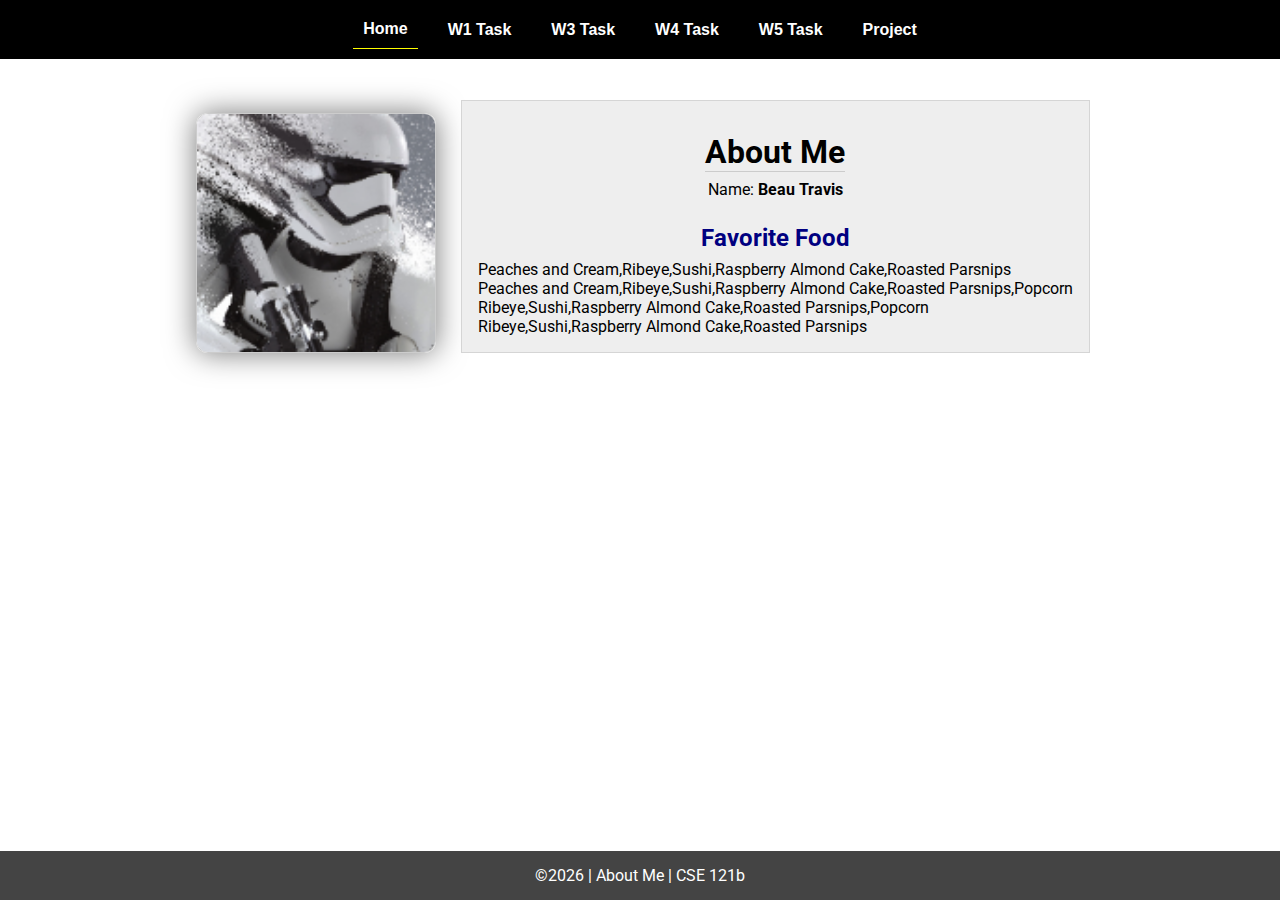
<file: index.html>
<!DOCTYPE html>
<html lang="en">
  <head>
    <meta charset="UTF-8" />
    <meta name="viewport" content="width=device-width, initial-scale=1.0" />
    <title>About Me | CSE 121b | W02: Programming Tasks</title>
    <link rel="preconnect" href="https://fonts.googleapis.com" />
    <link rel="preconnect" href="https://fonts.gstatic.com" crossorigin />
    <link
      href="https://fonts.googleapis.com/css2?family=Roboto:wght@400;600&display=swap"
      rel="stylesheet"
    />
    <link rel="stylesheet" href="styles/main.css" />
  </head>

  <body>
    <nav>
      <ul id="menu">
        <li><a id="toggleMenu">&equiv;</a></li>
        <li><a href="index.html" class="active">Home</a></li>
        <li><a href="w01-task.html">W1 Task</a></li>
        <li><a href="w03-task.html">W3 Task</a></li>
        <li><a href="w04-task.html">W4 Task</a></li>
        <li><a href="w05-task.html">W5 Task</a></li>
        <li><a href="project.html">Project</a></li>
      </ul>
    </nav>
    <main id="home">
      <picture>
        <img src="images/placeholder.png" alt="Placeholder Image" />
      </picture>
      <section>
        <h1>About Me</h1>
        <div class="info">Name: <span id="name"></span></div>
        <h2>Favorite Food</h2>
        <div class="block" id="food"></div>
      </section>
    </main>
    <footer>&copy;<span id="year"></span> | About Me | CSE 121b</footer>
    <script src="scripts/main.js"></script>
    <script src="scripts/w02-task.js"></script>
  </body>
</html>
</file>
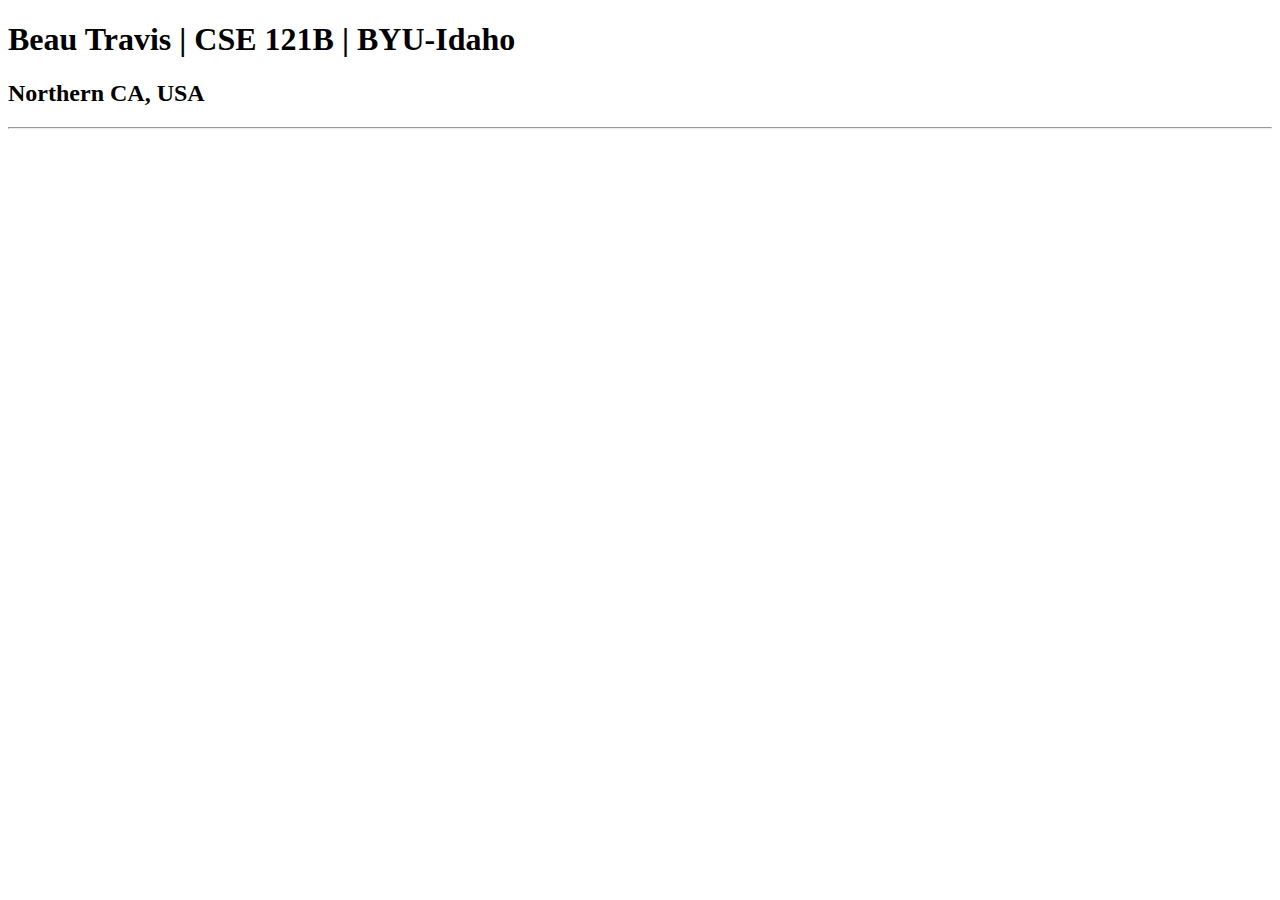
<file: index-old.html>
<!DOCTYPE html>
<html lang="en">
<head>
    <meta charset="UTF-8">
    <meta name="viewport" content="width=device-width, initial-scale=1.0">
    <title>Beau Travis | CSE 121B | BYU-Idaho</title>
</head>
<body>
    <h1>Beau Travis | CSE 121B | BYU-Idaho</h1>
    <h2>Northern CA, USA</h2>    
    <hr>
</body>
</html>
</file>
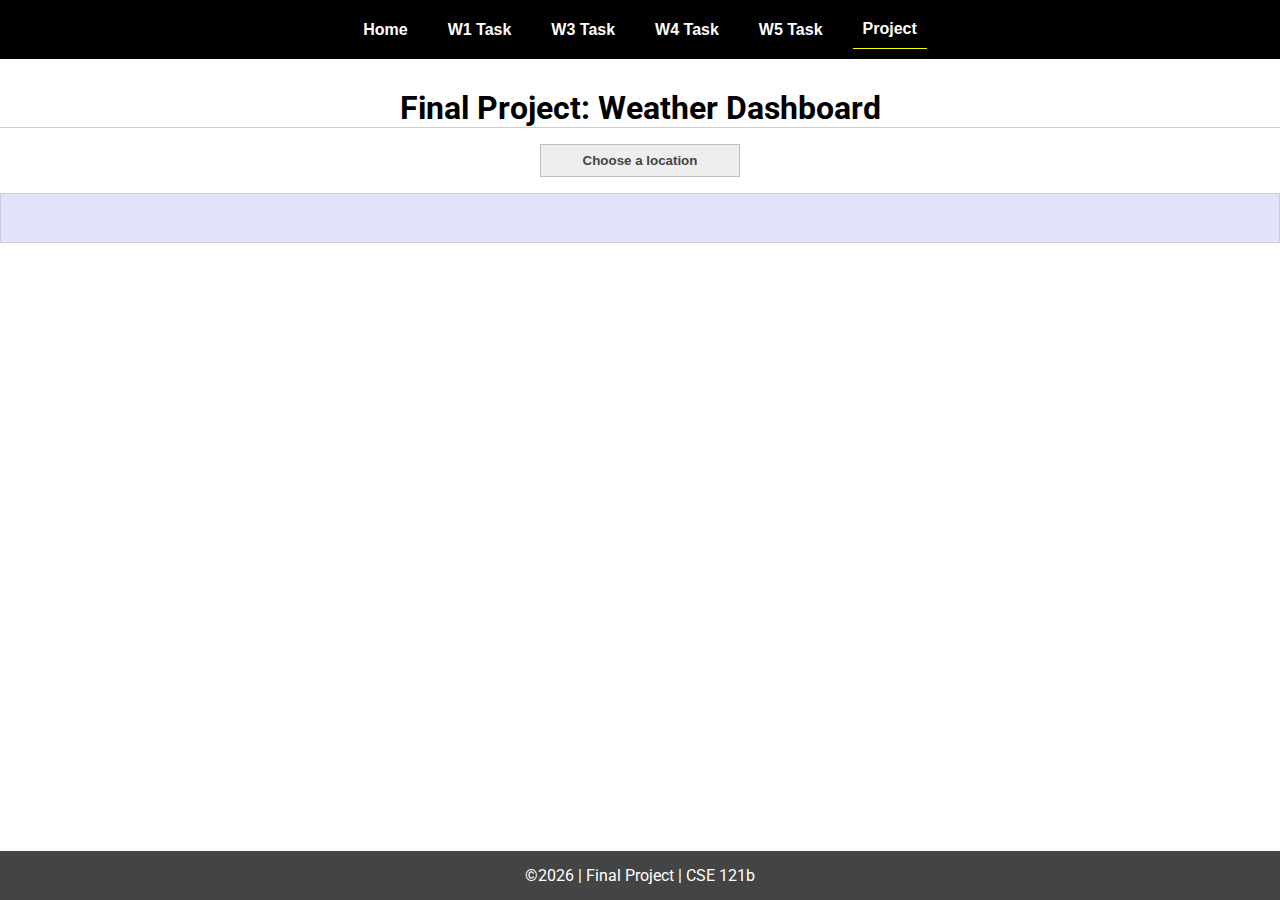
<file: project.html>
<html lang="en">
  <head>
    <meta charset="UTF-8" />
    <meta name="viewport" content="width=device-width, initial-scale=1.0" />
    <title>CSE 121b | Final Project</title>
    <link rel="preconnect" href="https://fonts.googleapis.com" />
    <link rel="preconnect" href="https://fonts.gstatic.com" crossorigin />
    <link
      href="https://fonts.googleapis.com/css2?family=Roboto:wght@400;600&display=swap"
      rel="stylesheet"
    />
    <link rel="stylesheet" href="styles/main.css" />
  </head>
  <body>
    <nav>
      <ul id="menu">
        <li><a id="toggleMenu">&equiv;</a></li>
        <li><a href="index.html">Home</a></li>
        <li><a href="w01-task.html">W1 Task</a></li>
        <li><a href="w03-task.html">W3 Task</a></li>
        <li><a href="w04-task.html">W4 Task</a></li>
        <li><a href="w05-task.html">W5 Task</a></li>
        <li><a href="project.html" class="active">Project</a></li>
      </ul>
    </nav>
    >
    <main>
      <header>
        <h1>Final Project: Weather Dashboard</h1>
      </header>
      <select id="selectedPlace" title="Choose a location">
        <option value="" disabled selected>Choose a location</option>
        <option value="sanDiego">San Diego</option>
        <option value="sacramento">Sacramento</option>
        <option value="saltLake">Salt Lake City</option>
        <option value="london">London</option>
      </select>
      <section id="section2">
      <div id="weather"></div>
    </section>
    </main>
    <footer>&copy;<span id="year"></span> | Final Project | CSE 121b</footer>
    <script src="scripts/main.js"></script>
    <script>
      document.getElementById("year").innerHTML = new Date().getFullYear();
    </script>
    <script type="module" src="scripts/project.js"></script>
  </body>
</html>
</file>
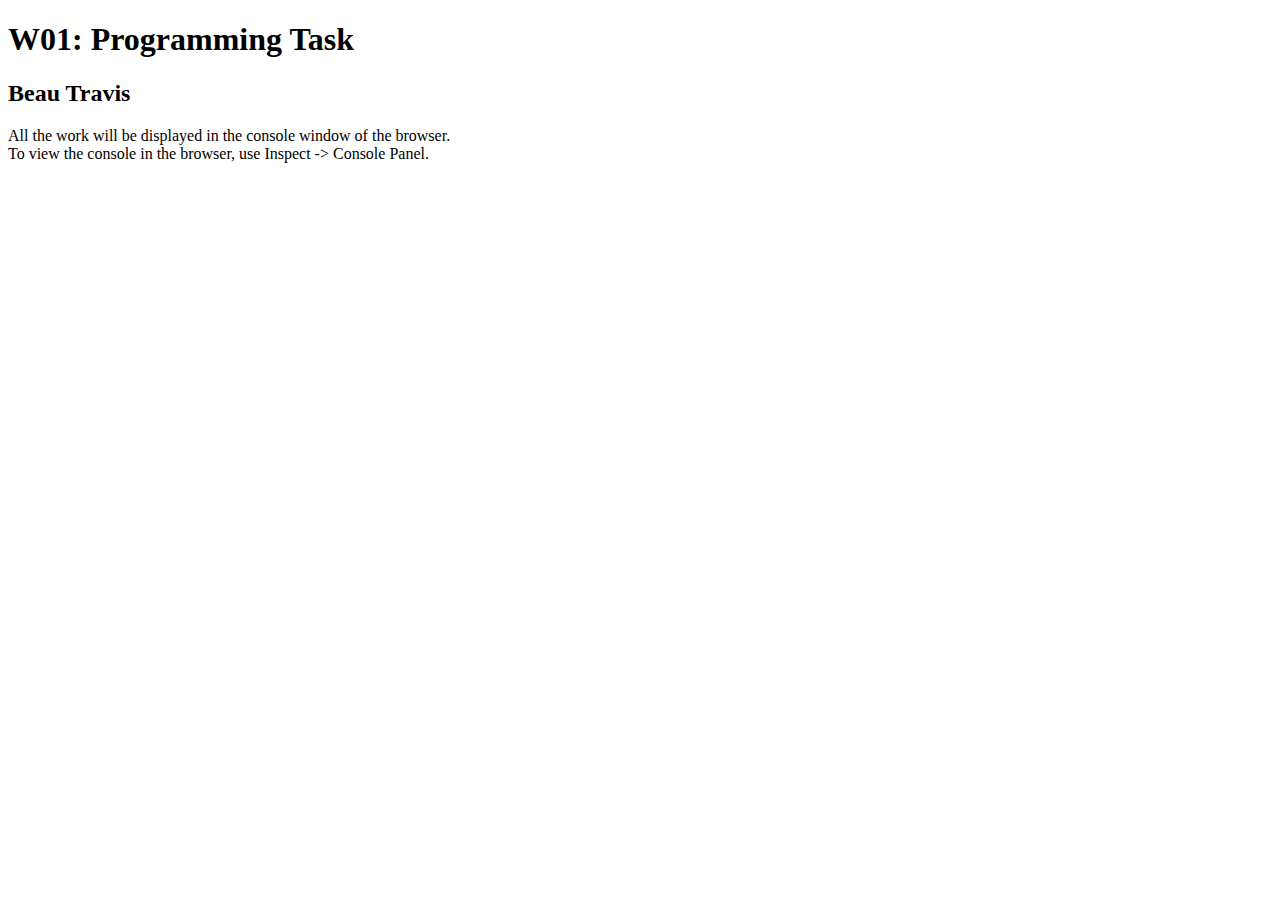
<file: w01-task.html>
<!DOCTYPE html>
<html lang="en">
  <head>
    <meta charset="UTF-8" />
    <meta name="viewport" content="width=device-width, initial-scale=1.0" />
    <title>W01: Programming Task</title>
  </head>

  <body>
    <h1>W01: Programming Task</h1>
    <h2>Beau Travis</h2>
    <p>
      All the work will be displayed in the console window of the browser.
      <br />To view the console in the browser, use Inspect -> Console Panel.
    </p>

    <script src="w01-task.js"></script>
  </body>
</html>
</file>
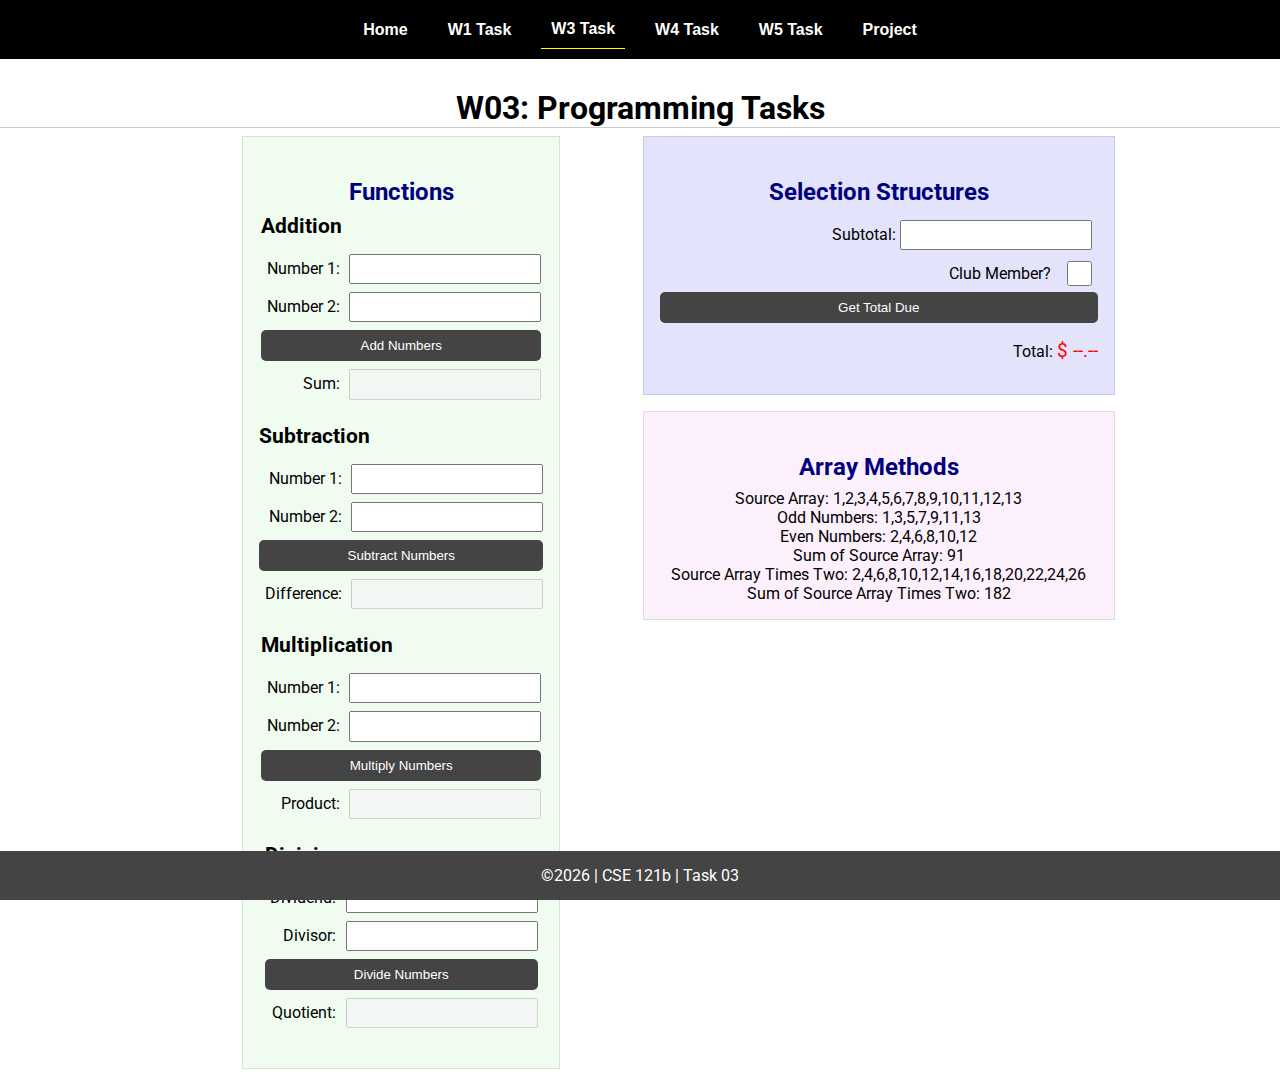
<file: w03-task.html>
<!DOCTYPE html>
<html lang="en">
  <head>
    <meta charset="UTF-8" />
    <meta name="viewport" content="width=device-width, initial-scale=1.0" />
    <title>CSE 121b | W03: Programming Tasks</title>
    <link rel="preconnect" href="https://fonts.googleapis.com" />
    <link rel="preconnect" href="https://fonts.gstatic.com" crossorigin />
    <link
      href="https://fonts.googleapis.com/css2?family=Roboto:wght@400;600&display=swap"
      rel="stylesheet"
    />
    <link rel="stylesheet" href="styles/main.css" />
  </head>

  <body>
    <nav>
      <ul id="menu">
        <li><a id="toggleMenu">&equiv;</a></li>
        <li><a href="index.html">Home</a></li>
        <li><a href="w01-task.html">W1 Task</a></li>
        <li><a href="w03-task.html" class="active">W3 Task</a></li>
        <li><a href="w04-task.html">W4 Task</a></li>
        <li><a href="w05-task.html">W5 Task</a></li>
        <li><a href="project.html">Project</a></li>
      </ul>
    </nav>
    >
    <header>
      <h1>W03: Programming Tasks</h1>
    </header>
    <main id="task3">
      <section id="section1">
        <h2>Functions</h2>
        <article>
          <h3>Addition</h3>
          <div>
            <label for="add1">Number 1:</label>
            <input type="text" id="add1" name="add1" />
          </div>
          <div>
            <label for="add2">Number 2:</label>
            <input type="text" id="add2" name="add2" />
          </div>
          <div>
            <input type="button" id="addNumbers" value="Add Numbers" />
          </div>
          <div>
            <label for="sum">Sum:</label>
            <input type="text" id="sum" name="sum" disabled />
          </div>
        </article>
        <article>
          <h3>Subtraction</h3>
          <div>
            <label for="subtract1">Number 1:</label>
            <input type="text" id="subtract1" name="subtract1" />
          </div>
          <div>
            <label for="subtract2">Number 2:</label>
            <input type="text" id="subtract2" name="subtract2" />
          </div>
          <div>
            <input
              type="button"
              id="subtractNumbers"
              value="Subtract Numbers"
            />
          </div>
          <div>
            <label for="difference">Difference:</label>
            <input type="text" id="difference" name="difference" disabled />
          </div>
        </article>
        <article>
          <h3>Multiplication</h3>
          <div>
            <label for="factor1">Number 1:</label>
            <input type="text" id="factor1" name="factor1" />
          </div>
          <div>
            <label for="factor2">Number 2:</label>
            <input type="text" id="factor2" name="factor2" />
          </div>
          <div>
            <input
              type="button"
              id="multiplyNumbers"
              value="Multiply Numbers"
            />
          </div>
          <div>
            <label for="product">Product:</label>
            <input type="text" id="product" name="product" disabled />
          </div>
        </article>
        <article>
          <h3>Division</h3>
          <div>
            <label for="dividend">Dividend:</label>
            <input type="text" id="dividend" name="dividend" />
          </div>
          <div>
            <label for="divisor">Divisor:</label>
            <input type="text" id="divisor" name="divisor" />
          </div>
          <div>
            <input type="button" id="divideNumbers" value="Divide Numbers" />
          </div>
          <div>
            <label for="quotient">Quotient:</label>
            <input type="text" id="quotient" name="quotient" disabled />
          </div>
        </article>
      </section>
      <div>
        <section id="section2">
          <h2>Selection Structures</h2>
          <label class="right"
            >Subtotal:
            <input type="number" id="subtotal" size="5" />
          </label>
          <label class="middle right">
            Club Member?
            <input type="checkbox" id="member" />
          </label>
          <div class="right">
            <input type="button" id="getTotal" value="Get Total Due" />
          </div>
          <div class="right">
            Total:
            <span class="larger" id="total">$ --.--</span>
          </div>
        </section>
        <section id="section3">
          <h2>Array Methods</h2>
          <p>Source Array: <span id="array"></span></p>
          <p>Odd Numbers: <span id="odds"></span></p>
          <p>Even Numbers: <span id="evens"></span></p>
          <p>Sum of Source Array: <span id="sumOfArray"></span></p>
          <p>Source Array Times Two: <span id="multiplied"></span></p>
          <p>
            Sum of Source Array Times Two: <span id="sumOfMultiplied"></span>
          </p>
        </section>
      </div>
    </main>
    <footer>&copy;<span id="year"></span> | CSE 121b | Task 03</footer>
    <script src="scripts/main.js"></script>
    <!-- I dont think the below is needed with what we do in the .js script for this week... -->
    <script>
      document.getElementById("year").innerHTML = new Date().getFullYear();
    </script>
    <script src="scripts/w03-task.js"></script>
  </body>
</html>
</file>
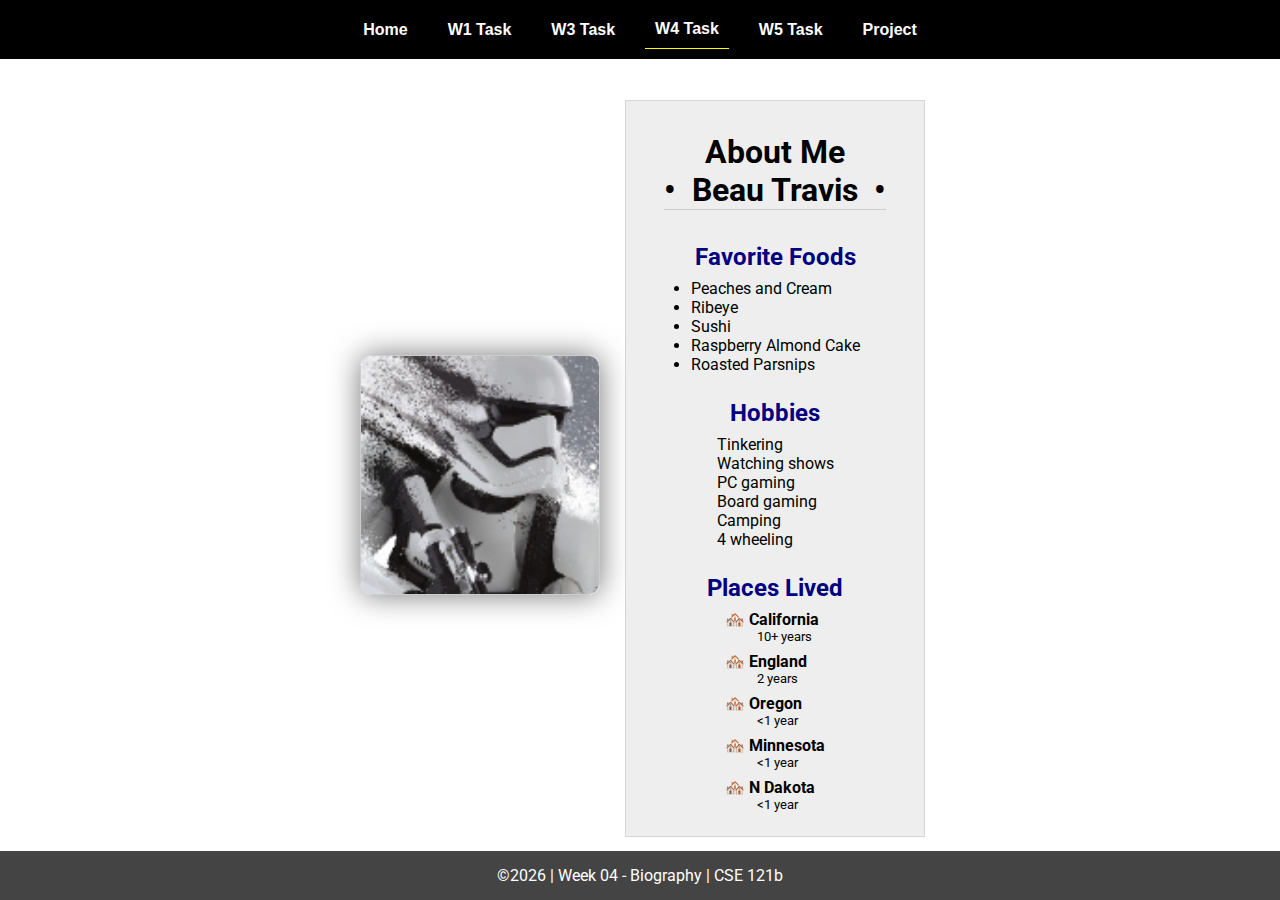
<file: w04-task.html>
<!DOCTYPE html>
<html lang="en">
  <head>
    <meta charset="UTF-8" />
    <meta name="viewport" content="width=device-width, initial-scale=1.0" />
    <title>CSE 121b | W04: Programming Tasks</title>
    <link rel="preconnect" href="https://fonts.googleapis.com" />
    <link rel="preconnect" href="https://fonts.gstatic.com" crossorigin />
    <link
      href="https://fonts.googleapis.com/css2?family=Roboto:wght@400;600&display=swap"
      rel="stylesheet"
    />
    <link rel="stylesheet" href="styles/main.css" />
  </head>

  <body>
    <nav>
      <ul id="menu">
        <li><a id="toggleMenu">&equiv;</a></li>
        <li><a href="index.html">Home</a></li>
        <li><a href="w01-task.html">W1 Task</a></li>
        <li><a href="w03-task.html">W3 Task</a></li>
        <li><a href="w04-task.html" class="active">W4 Task</a></li>
        <li><a href="w05-task.html">W5 Task</a></li>
        <li><a href="project.html">Project</a></li>
      </ul>
    </nav>
    <main id="home">
      <picture>
        <img id="photo" src="images/placeholder.png" alt="Placeholder Image" />
      </picture>
      <section>
        <h1>About Me<br />• &nbsp;<span id="name"></span>&nbsp; •</h1>
        <h2>Favorite Foods</h2>
        <ul id="favorite-foods"></ul>
        <h2>Hobbies</h2>
        <ul id="hobbies"></ul>
        <h2>Places Lived</h2>
        <dl id="places-lived"></dl>
      </section>
    </main>

    <footer>
      &copy;<span id="year"></span> | Week 04 - Biography | CSE 121b
    </footer>
    <script src="scripts/main.js"></script>
    <script>
      document.getElementById("year").innerHTML = new Date().getFullYear();
    </script>
    <script src="scripts/w04-task.js"></script>
  </body>
</html>
</file>
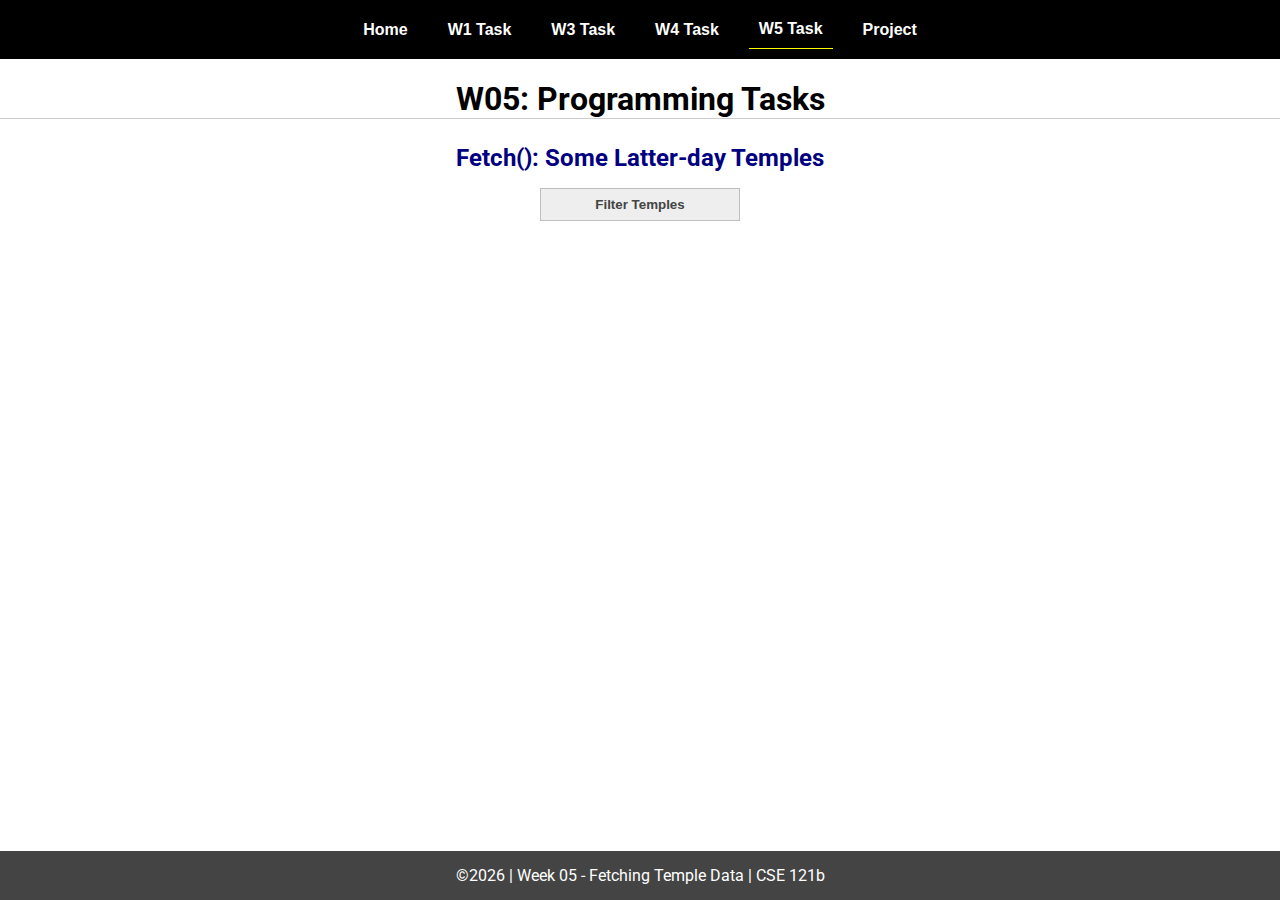
<file: w05-task.html>
<!DOCTYPE html>
<html lang="en">
  <head>
    <meta charset="UTF-8" />
    <meta name="viewport" content="width=device-width, initial-scale=1.0" />
    <title>CSE 121b | W05: Programming Tasks</title>
    <link rel="preconnect" href="https://fonts.googleapis.com" />
    <link rel="preconnect" href="https://fonts.gstatic.com" crossorigin />
    <link
      href="https://fonts.googleapis.com/css2?family=Roboto:wght@400;600&display=swap"
      rel="stylesheet"
    />
    <link rel="stylesheet" href="styles/main.css" />
  </head>

  <body>
    <nav>
      <ul id="menu">
        <li><a id="toggleMenu">&equiv;</a></li>
        <li><a href="index.html">Home</a></li>
        <li><a href="w01-task.html">W1 Task</a></li>
        <li><a href="w03-task.html">W3 Task</a></li>
        <li><a href="w04-task.html">W4 Task</a></li>
        <li><a href="w05-task.html" class="active">W5 Task</a></li>
        <li><a href="project.html">Project</a></li>
      </ul>
    </nav>
    <main id="gridly">
      <h1>W05: Programming Tasks</h1>
      <h2>Fetch(): Some Latter-day Temples</h2>

      <select id="sortBy" title="Choose a data filter.">
        <option value="" disabled selected>Filter Temples</option>
        <option value="utah">Utah</option>
        <option value="notutah">Outside of Utah</option>
        <option value="older">Built Before 1950</option>
        <option value="all">No Filter</option>
      </select>

      <div id="temples"></div>
    </main>

    <footer>
      &copy;<span id="year"></span> | Week 05 - Fetching Temple Data | CSE 121b
    </footer>
    <script src="scripts/main.js"></script>
    <script>
      document.getElementById("year").innerHTML = new Date().getFullYear();
    </script>
    <script src="scripts/w05-task.js"></script>
  </body>
</html>
</file>
<file: styles/main.css>
/* Universal Selector */
* {
  margin: 0;
  padding: 0;
  box-sizing: border-box;
}

/* HTML Selectors */
body {
  font-family: "Roboto", Helvetica, sans-serif;
}

nav {
  background-color: black;
  width: 100%;
  position: fixed;
  top: 0;
}

nav ul {
  display: flex;
  flex-direction: column;
  align-items: center;
  max-width: -moz-fit-content;
  max-width: fit-content;
  margin: 0 auto;
}

nav ul li {
  flex: 1 1 auto;
}

nav ul li:first-child {
  display: block;
  font-size: 2rem;
}

nav ul li:first-child a {
  padding: 1px 10px;
}

nav ul li {
  display: none;
  list-style: none;
  margin: 10px;
}

nav ul li a {
  display: block;
  padding: 10px;
  text-decoration: none;
  font-weight: 600;
  color: white;
  text-align: center;
  font-family: "Arial Narrow", Arial, sans-serif;
}

nav ul li a:hover {
  background-color: #efefef;
  color: black;
}

h1,
h2 {
  text-align: center;
  margin: 1rem 0 0.5rem;
}

h1 {
  border-bottom: 1px solid #ccc;
}

#gridly h1 {
  margin-top: 80px;
}

h2 {
  font-size: 1.5rem;
  color: navy;
  text-align: center;
  margin-top: 25px;
}

h3 {
  font-size: 1.3rem;
  margin-bottom: 1rem;
}

header {
  margin-top: 70px;
}

picture {
  margin: 0 auto;
}

picture img {
  width: 240px;
  height: auto;
  border-radius: 5%;
  border: 1px solid #ccc;
  box-shadow: 0 0 30px #777;
}

section {
  display: flex;
  flex-direction: column;
  align-items: center;
  margin: 0 auto 1rem;
  border: 1px solid rgba(0, 0, 0, 0.1);
  padding: 1rem;
  background-color: #eee;
}

article {
  margin-bottom: 1rem;
}

article div {
  margin-bottom: 0.5rem;
  text-align: right;
}

label {
  padding: 0.35rem;
}

input {
  padding: 0.35rem;
}

input[type="button"] {
  padding: 0.5rem;
  background-color: #444;
  color: white;
  border: none;
  border-radius: 5px;
  cursor: pointer;
  width: 100%;
}

input[type="checkbox"] {
  width: 25px;
  height: 25px;
}

dt {
  font-weight: 700;
}

dt::before {
  content: "🏘️ ";
}

dd {
  margin: 0 0 0.5rem 2rem;
  font-size: smaller;
}

footer {
  background-color: #444;
  color: white;
  padding: 15px;
  text-align: center;
  width: 100%;
  position: fixed;
  bottom: 0;
}

/* Class Selectors */
.active {
  border-bottom: 1px solid yellow;
}

.open li {
  display: block;
}

.block {
  display: block;
}

.larger {
  font-size: larger;
  color: red;
}

.right {
  width: 100%;
  text-align: right;
}

.middle {
  display: flex;
  align-items: center;
  justify-content: right;
  gap: 1rem;
}

/* ID Selectors */

#home {
  margin-top: 125px;
  display: grid;
  grid-template-columns: 1fr;
  grid-gap: 20px;
  align-items: center;
  justify-content: center;
}

#section1 {
  background-color: rgb(225, 250, 225, 0.5);
}

#section2 {
  background-color: rgba(200, 200, 250, 0.5);
}

#section2 div {
  margin-bottom: 1rem;
}

#section3 {
  background-color: rgb(250, 225, 250, 0.5);
}

#sortBy {
  appearance: none;
  display: flex;
  padding: 0.5rem;
  background-color: #eee;
  color: #444;
  font-weight: 700;
  margin: 1rem auto;
  width: 200px;
  border: 1px solid rgba(0, 0, 0, 0.2);
  text-align: center;
}

#sortBy option:disabled {
  font-style: italic;
  padding: 1rem;
  background-color: #111;
  color: #eee;
}

#selectedPlace {
  appearance: none;
  display: flex;
  padding: 0.5rem;
  background-color: #eee;
  color: #444;
  font-weight: 700;
  margin: 1rem auto;
  width: 200px;
  border: 1px solid rgba(0, 0, 0, 0.2);
  text-align: center;
}

#selectedPlace option:disabled {
  font-style: italic;
  padding: 1rem;
  background-color: #111;
  color: #eee;
}

#temples {
  display: grid;
  grid-template-columns: repeat(auto-fit, minmax(320px, 1fr));
  grid-gap: 0.5rem;
  align-items: center;
  margin-bottom: 3rem;
}

#temples article {
  height: 250px;
  margin: 0.5rem;
  border: 1px solid rgba(0, 0, 0, 0.1);
  padding: 1rem;
  background-color: #eee;
  display: flex;
  flex-direction: column;
  align-items: center;
  justify-content: center;
}

#temples h4 {
  color: navy;
  font-size: smaller;
}

#temples img {
  width: 250px;
  height: auto;
  box-shadow: 0 0 30px #777;
  margin: 0.5rem;
}

/* Media Queries */
@media only screen and (min-width: 32.5em) {
  nav ul {
    flex-direction: row;
  }

  nav ul li:first-child {
    display: none;
  }

  nav ul li {
    display: block;
  }

  section {
    min-width: 300px;
  }

  #home {
    margin: 100px auto 20px;
    grid-template-columns: 250px 1fr;
    max-width: -moz-fit-content;
    max-width: fit-content;
  }

  #task3 {
    display: grid;
    grid-template-columns: 1fr 1fr;
    grid-gap: 5px;
    margin: 0 auto;
    max-width: 950px;
  }
}
</file>
